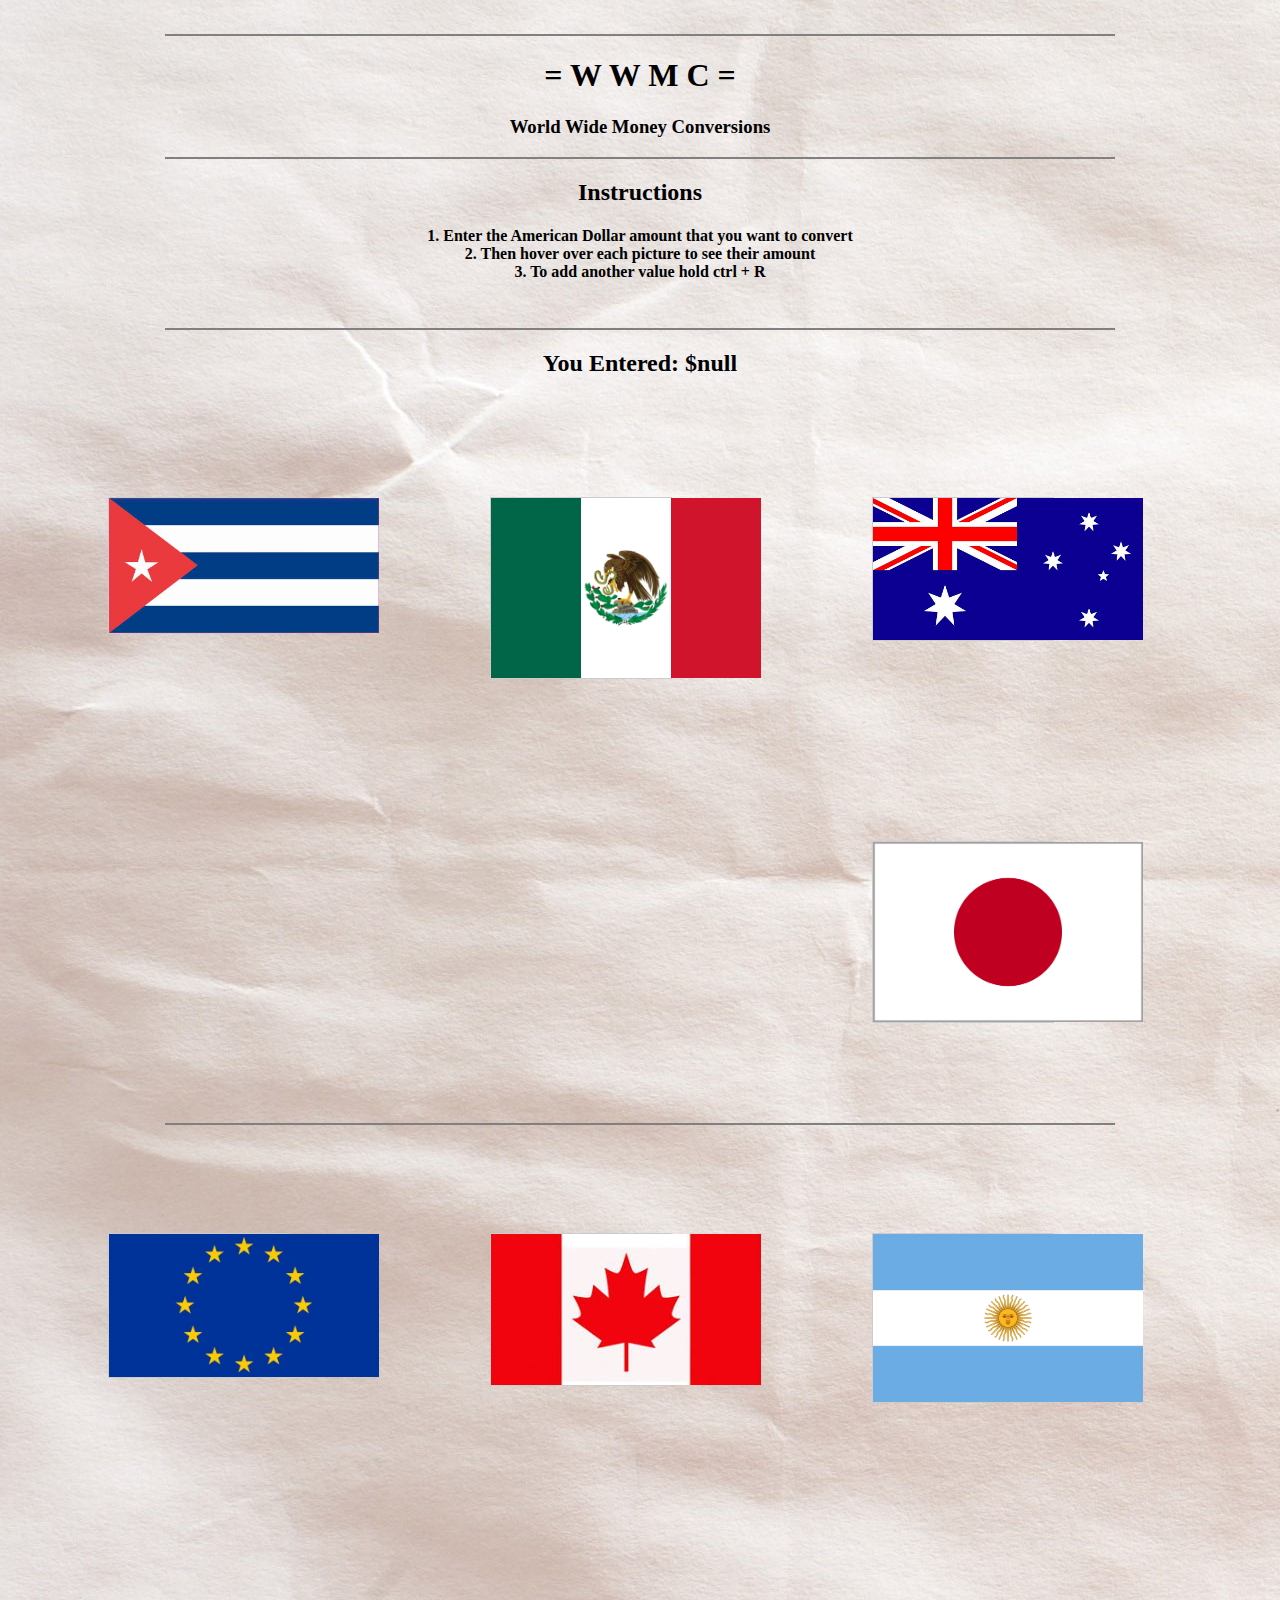
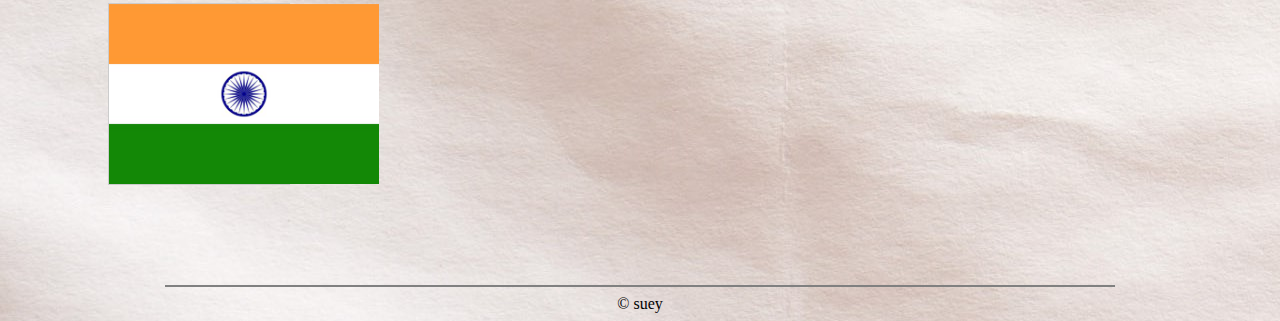
<file: index.html>
<!DOCTYPE html>
<html lang="en">
<meta charset="UTF-8">
	<head>
		<title> ~ Money Conversion ~ </title>
		<link rel="stylesheet" href="moneyC.css">
	</head>

	<body>

	<header>
		<br>
		<hr>
		<h1> = W W M C = </h1>
		<h3>World Wide Money Conversions</h3>
	
			<blockquote>
			<script>
			var userInput=prompt('Enter Name','Your Name Here');
				if(userInput!=''&& userInput!=null) {
					document.write("Hello," + "&nbsp;" + userInput +"<br>"+"Welcome to the site!"+"<br>"); }
			</script>
			</blockquote>
	</header>
<hr>

	<article>
		<h2>Instructions</h2>

			<h4>
				1. Enter the American Dollar amount that you want to convert
<br>
				2. Then hover over each picture to see their amount
<br>
				3. To add another value hold ctrl + R

			</h4>
	</article>
<br>
<hr>

	<section>
<script>
var dollarAmount=prompt("Enter Dollar Amount Here; Exclude Dollar Sign", "0.00");

var eurosAmount=0.89*dollarAmount
var roundEuros=eurosAmount.toFixed(2);

var canAmount=1.32*dollarAmount
var roundCan=canAmount.toFixed(2);

var cubAmount=23.80*dollarAmount
var roundCub=cubAmount.toFixed(2);

var japAmount=138.77*dollarAmount
var roundJap=japAmount.toFixed(2);

var mexAmount=16.75*dollarAmount
var roundMex=mexAmount.toFixed(2);

var ausAmount=1.45*dollarAmount
var roundAus=ausAmount.toFixed(2);

var argAmount=265.08*dollarAmount
var roundArg=argAmount.toFixed(2);

var indAmount=82.14*dollarAmount
var roundInd=indAmount.toFixed(2);
</script>

<script>document.write("<h2>" + "You Entered: $" + dollarAmount + "</h2>");</script>

<div class="gallery">
<div class="container">
  <img src="images/Cuba.jpg" alt="Cuban Flag" class="image">
  <div class="overlay">
    <div class="text"><script>document.write("Cuban Peso =" + "<br>" + "&#8369;" + roundCub);</script></div>
  </div>
</div>
</div>

<div class="gallery">
<div class="container">
  <img src="images/Mexico.jpg" alt="Mexican Flag" class="image">
  <div class="overlay">
    <div class="text"><script>document.write("Mexican Peso =" + "<br>" + "&#8369;" + roundMex);</script></div>
  </div>
</div>
</div>

<div class="gallery">
<div class="container">
  <img src="images/Australia.jpg" alt="Australian Flag" class="image">
  <div class="overlay">
    <div class="text"><script>document.write("Australian Dollar =" + "<br>" + "$" + roundAus);</script></div>
  </div>
</div>
</div>

<div class="gallery">
<div class="container">
  <img src="images/japan.png" alt="Japan Flag" class="image">
  <div class="overlay">
    <div class="text"><script>document.write("Japanese Yen =" + "<br>" + "&yen;" + roundJap);</script></div>
  </div>
</div>
</div>

<hr>

<div class="gallery">
<div class="container">
  <img src="images/EuropeanFlag2.jpg" alt="European Flag" class="image">
  <div class="overlay">
    <div class="text"><script>document.write("Euros =" + "<br>" + "&#8364;" + roundEuros);</script></div>
  </div>
</div>
</div>

<div class="gallery">
<div class="container">
  <img src="images/CanadianFlag.jpg" alt="Canadian Flag" class="image">
  <div class="overlay">
    <div class="text"><script>document.write("Canadian Dollar =" + "<br>" + "$" + roundCan);</script></div>
  </div>
</div>
</div>

<div class="gallery">
<div class="container">
  <img src="images/Argentina.jpg" alt="Argentine Flag" class="image">
  <div class="overlay">
    <div class="text"><script>document.write("Argentine Peso =" + "<br>" + "&#8369;" + roundArg);</script></div>
  </div>
</div>
</div>

<div class="gallery">
<div class="container">
  <img src="images/indian.jpg" alt="Indian Flag" class="image">
  <div class="overlay">
    <div class="text"><script>document.write("Indian Rupee =" + "<br>" + "&#8377;" + roundInd);</script></div>
  </div>
</div>
</div>
</section>

<br>
<hr>
<footer>
&#169; suey
</footer>
</body>
</html>
</file>
<file: moneyC.css>
h1 {
text-align:center;
}

h2 {
text-align:center;
}

h3 {
text-align:center;
}

h4 {
text-align: center;
}

body {
color:#000000;
background-image: url('images/rustic_paper.jpg');
}

hr {
border: 1px solid grey;
width:75%;
}

img {
width:25%;
height:25%;
}

blockquote {
text-align: center;
font-size: 17px;
}

footer {
text-align: center;
}

p.image{
text-align:right;
font-size: 12px;
width: 10%;
height: 10%;
padding-left: 1050px;
}

.container {
  position: relative;
  width: 50%;
}

.image {
  display: block;
  width: 30px;
  height: 50px;
  float:center;
}

.overlay {
  position: absolute;
  height: 100%;
  width: 300%;
  top: 0;
  bottom: 0;
  left: 0;
  right: 0;
  opacity: 0;
  transition: .5s ease;
  background-color: #008CBA;
}

.container:hover .overlay {
  opacity: 1;
}

div.gallery {
  margin: 100px;
  border: 1px solid #ccc;
  width: 180px;
  float: left;
}

div.gallery img {
  width: 300%;
  height: auto;
}

.text {
  color: white;
  font-size: 20px;
  position: absolute;
  top: 50%;
  left: 50%;
  -webkit-transform: translate(-50%, -50%);
  -ms-transform: translate(-50%, -50%);
  transform: translate(-50%, -50%);
  text-align: center;
}
</file>
